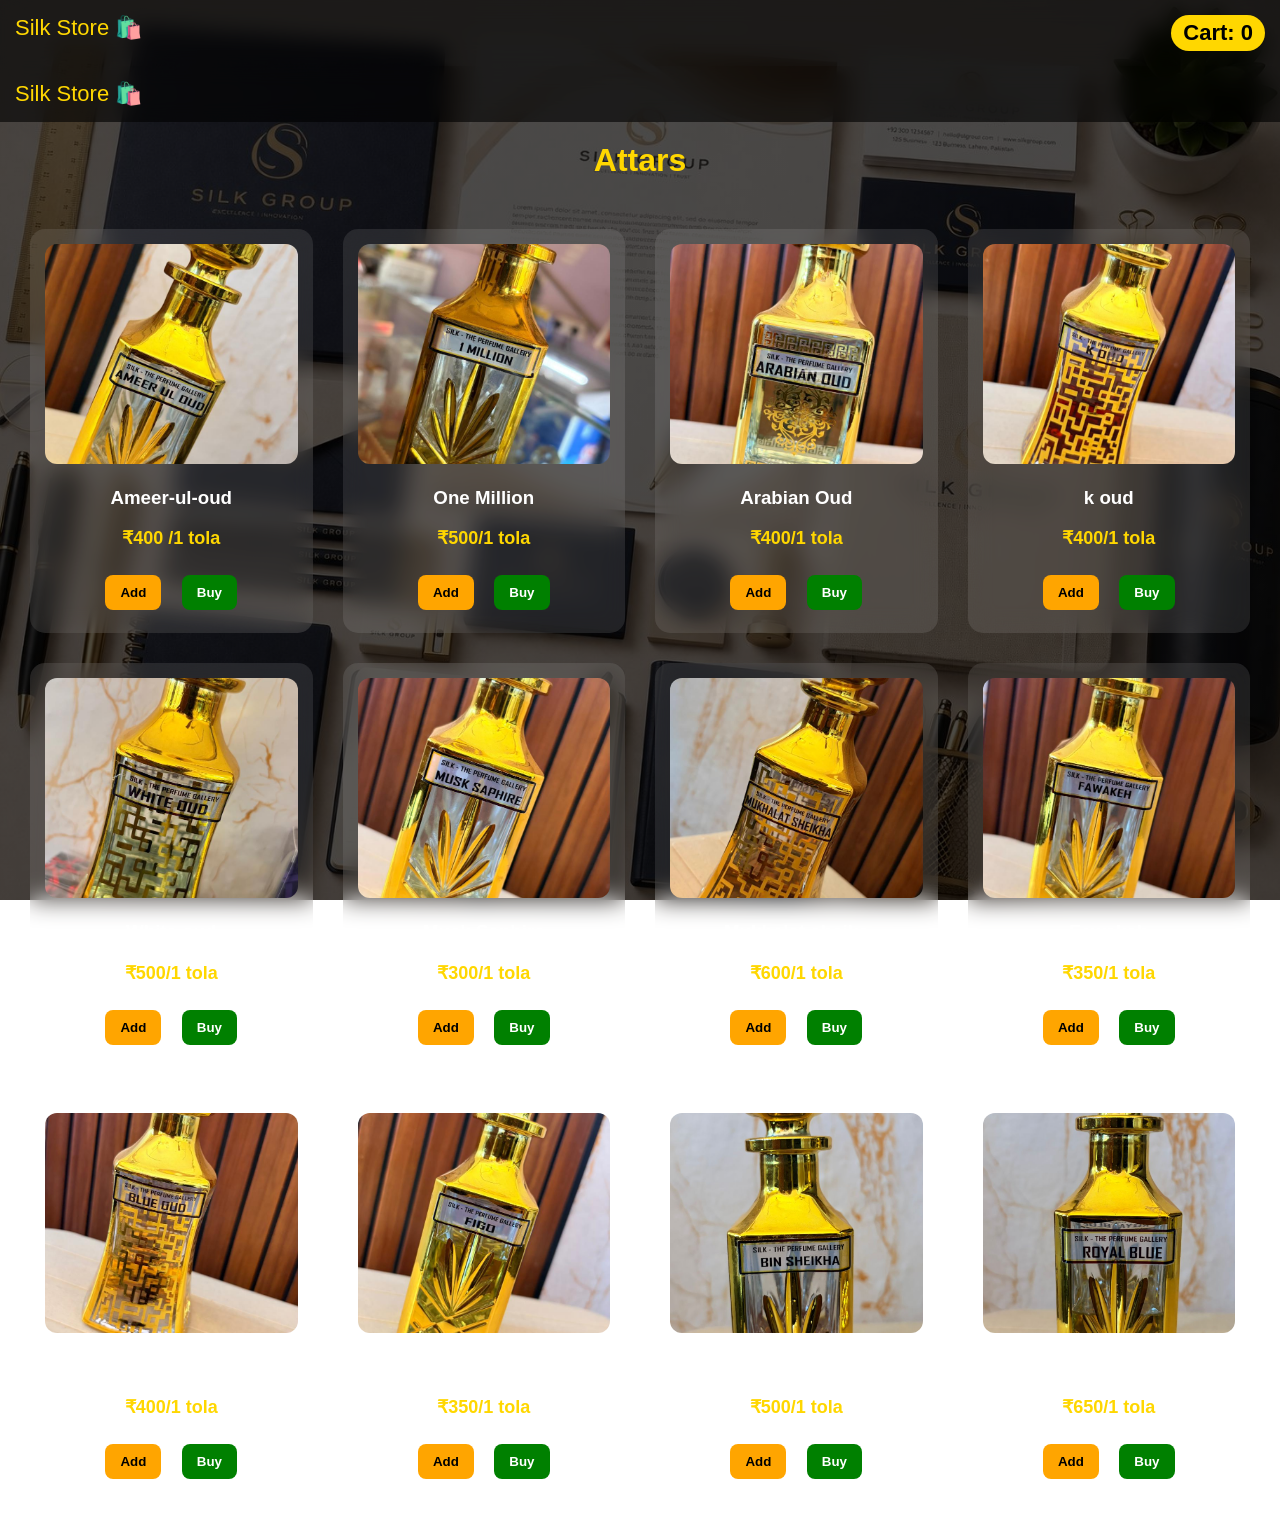
<file: attars.html>
<!DOCTYPE html>
<html>
<head>
<title>Attars</title>
<link rel="stylesheet" href="style.css">
</head>
  <style>
body {
    font-family: Arial;
    margin: 0;

    /* PREMIUM BACKGROUND */
    background: linear-gradient(rgba(0,0,0,0.7), rgba(0,0,0,0.7)),
    url('backgroundstationery.jpg');

    background-size: cover;
    background-position: center;
    background-attachment: fixed;
}

/* HEADER */
.header {
    background: rgba(0,0,0,0.6);
    color: gold;
    padding: 15px;
    font-size: 22px;
    display: flex;
    justify-content: space-between;
    backdrop-filter: blur(10px);
}

.cart {
    background: gold;
    color: black;
    padding: 5px 12px;
    border-radius: 20px;
    font-weight: bold;
}

/* TITLE */
h1 {
    text-align: center;
    margin: 20px;
    color: gold;
}

/* GRID */
.container {
    display: grid;
    grid-template-columns: repeat(auto-fit, minmax(260px, 1fr));
    gap: 30px;
    padding: 30px;
}

/* CARD */
.card {
    background: rgba(255,255,255,0.1);
    backdrop-filter: blur(12px);
    border-radius: 15px;
    padding: 15px;
    text-align: center;
    color: white;
    transition: 0.3s;
}

.card:hover {
    transform: scale(1.05);
}

/* IMAGE */
.card img {
    width: 100%;
    height: 220px;
    object-fit: cover;
    border-radius: 12px;
}

/* TEXT */
.price {
    color: gold;
    font-size: 18px;
    font-weight: bold;
}

/* BUTTONS */
button {
    margin: 8px;
    padding: 10px 15px;
    border: none;
    border-radius: 8px;
    cursor: pointer;
    font-weight: bold;
}

.add {
    background: orange;
}

.buy {
    background: green;
    color: white;
}
</style>

</head>

<body>

<!-- HEADER -->
<div class="header">
    Silk Store 🛍️
    <div class="cart">Cart: <span id="cartCount">0</span></div>
</div>


<body>

<div class="header">
Silk Store 🛍️
</div>

<h1>Attars</h1>

<div class="container">

<div class="card">
<img src="ameer-ul-oud.jpg">
<h3>Ameer-ul-oud</h3>
<p class="price">₹400 /1 tola</p>
<button class="add">Add</button>
<button class="buy">Buy</button>
</div>
<div class="card">
<img src="one million.jpg">
<h3>One Million</h3>
<p class="price">₹500/1 tola</p>
<button class="add">Add</button>
<button class="buy">Buy</button>
</div>

<div class="card">
<img src="arabian oud.jpg">
<h3>Arabian Oud</h3>
<p class="price">₹400/1 tola</p>
<button class="add">Add</button>
<button class="buy">Buy</button>
</div>
<div class="card">
<img src="k oud.jpg">
<h3>k oud</h3>
<p class="price">₹400/1 tola</p>
<button class="add">Add</button>
<button class="buy">Buy</button>
</div>
<div class="card">
<img src="white oud.jpg">
<h3>White oud</h3>
<p class="price">₹500/1 tola</p>
<button class="add">Add</button>
<button class="buy">Buy</button>
</div>
<div class="card">
<img src="musk saphire.jpg">
<h3>Musk Saphire</h3>
<p class="price">₹300/1 tola</p>
<button class="add">Add</button>
<button class="buy">Buy</button>
</div>
<div class="card">
<img src="mukhalat sheikha.jpg">
<h3>Mukhalat sheika</h3>
<p class="price">₹600/1 tola</p>
<button class="add">Add</button>
<button class="buy">Buy</button>
</div>
<div class="card">
<img src="fawakeh.jpg">
<h3>Fawakeh</h3>
<p class="price">₹350/1 tola</p>
<button class="add">Add</button>
<button class="buy">Buy</button>
</div>
<div class="card">
<img src="blue oud.jpg">
<h3>Blue Oud</h3>
<p class="price">₹400/1 tola</p>
<button class="add">Add</button>
<button class="buy">Buy</button>
</div>
<div class="card">
<img src="figo.jpg">
<h3>Figo</h3>
<p class="price">₹350/1 tola</p>
<button class="add">Add</button>
<button class="buy">Buy</button>
</div>
<div class="card">
<img src="bin sheikha.jpg">
<h3>Bin Sheikha</h3>
<p class="price">₹500/1 tola</p>
<button class="add">Add</button>
<button class="buy">Buy</button>
</div>
<div class="card">
<img src="royal blue.jpg">
<h3>Royal Blue</h3>
<p class="price">₹650/1 tola</p>
<button class="add">Add</button>
<button class="buy">Buy</button>
</div>

</div>
</body>
<script src="script.js"></script>
</html>
</file>
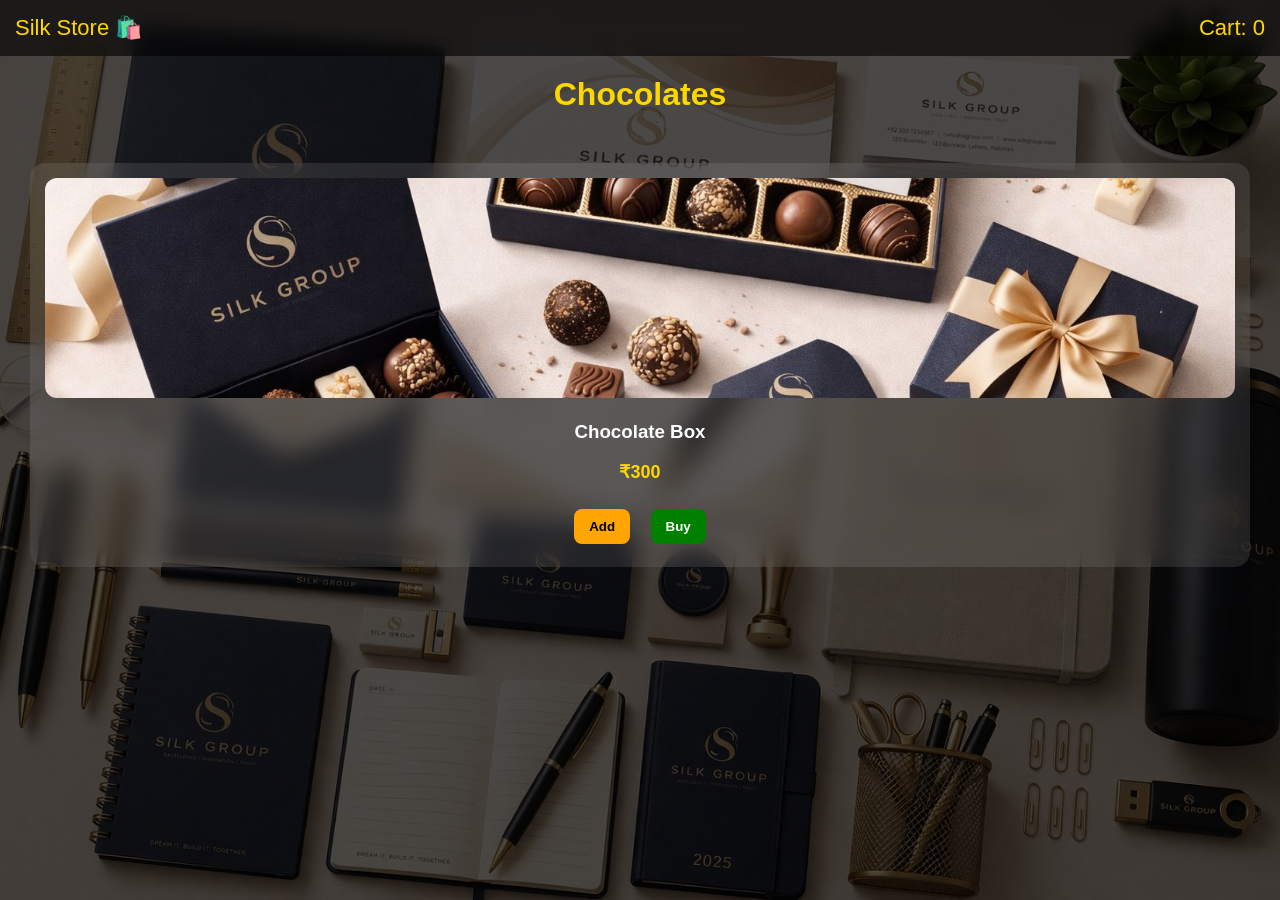
<file: chocolate.html>
<!DOCTYPE html>
<html>
<head>
<title>Chocolates</title>
<link rel="stylesheet" href="style.css">
</head>

<body>

<div class="header">
Silk Store 🛍️
<div>Cart: <span id="cartCount">0</span></div>
</div>

<h1>Chocolates</h1>

<div class="container">

<div class="card">
<img src="chocolate.jpg">
<h3>Chocolate Box</h3>
<p class="price">₹300</p>
<button class="add" onclick="addCart('Chocolate')">Add</button>
<button class="buy" onclick="buyNow('Chocolate')">Buy</button>
</div>

</div>

<script src="script.js"></script>
</body>
</html>
</file>
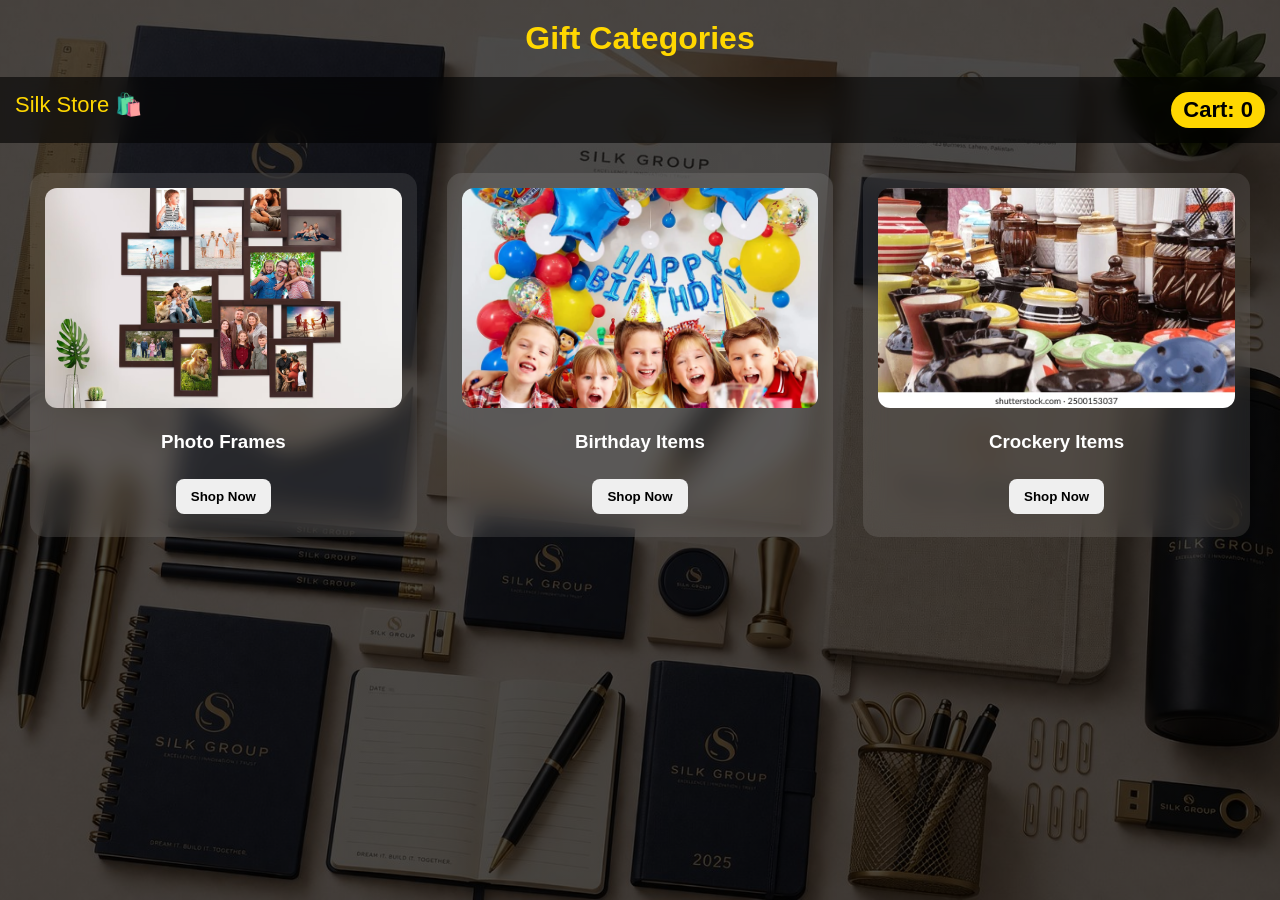
<file: gift.html>
<!DOCTYPE html>
<html>
<head>
<title>Gift Items</title>
<h1 style="text-align:center; color:gold;">Gift Categories</h1>
  <style>
body {
    font-family: Arial;
    margin: 0;

    /* PREMIUM BACKGROUND */
    background: linear-gradient(rgba(0,0,0,0.7), rgba(0,0,0,0.7)),
    url('backgroundstationery.jpg');

    background-size: cover;
    background-position: center;
    background-attachment: fixed;
}

/* HEADER */
.header {
    background: rgba(0,0,0,0.6);
    color: gold;
    padding: 15px;
    font-size: 22px;
    display: flex;
    justify-content: space-between;
    backdrop-filter: blur(10px);
}

.cart {
    background: gold;
    color: black;
    padding: 5px 12px;
    border-radius: 20px;
    font-weight: bold;
}

/* TITLE */
h1 {
    text-align: center;
    margin: 20px;
    color: gold;
}

/* GRID */
.container {
    display: grid;
    grid-template-columns: repeat(auto-fit, minmax(260px, 1fr));
    gap: 30px;
    padding: 30px;
}

/* CARD */
.card {
    background: rgba(255,255,255,0.1);
    backdrop-filter: blur(12px);
    border-radius: 15px;
    padding: 15px;
    text-align: center;
    color: white;
    transition: 0.3s;
}

.card:hover {
    transform: scale(1.05);
}

/* IMAGE */
.card img {
    width: 100%;
    height: 220px;
    object-fit: cover;
    border-radius: 12px;
}

/* TEXT */
.price {
    color: gold;
    font-size: 18px;
    font-weight: bold;
}

/* BUTTONS */
button {
    margin: 8px;
    padding: 10px 15px;
    border: none;
    border-radius: 8px;
    cursor: pointer;
    font-weight: bold;
}

.add {
    background: orange;
}

.buy {
    background: green;
    color: white;
}
</style>

</head>

<body>

<!-- HEADER -->
<div class="header">
    Silk Store 🛍️
    <div class="cart">Cart: <span id="cartCount">0</span></div>
</div>


<div class="container">

<!-- PHOTO FRAMES -->
<div class="card">
<img src="frame.jpg" class="product-img">
<h3>Photo Frames</h3>
<a href="photoframes.html">
<button class="shop-btn">Shop Now</button>
</a>
</div>

<!-- BIRTHDAY ITEMS -->
<div class="card">
<img src="birthday.jpg" class="product-img">
<h3>Birthday Items</h3>
<a href="birthday.html">
<button class="shop-btn">Shop Now</button>
</a>
</div>

<!-- CROCKERY -->
<div class="card">
<img src="crockery.jpg" class="product-img">
<h3>Crockery Items</h3>
<a href="crockery.html">
<button class="shop-btn">Shop Now</button>
</a>
</div>

</div>

<script src="script.js"></script>
</body>
</html>
</file>
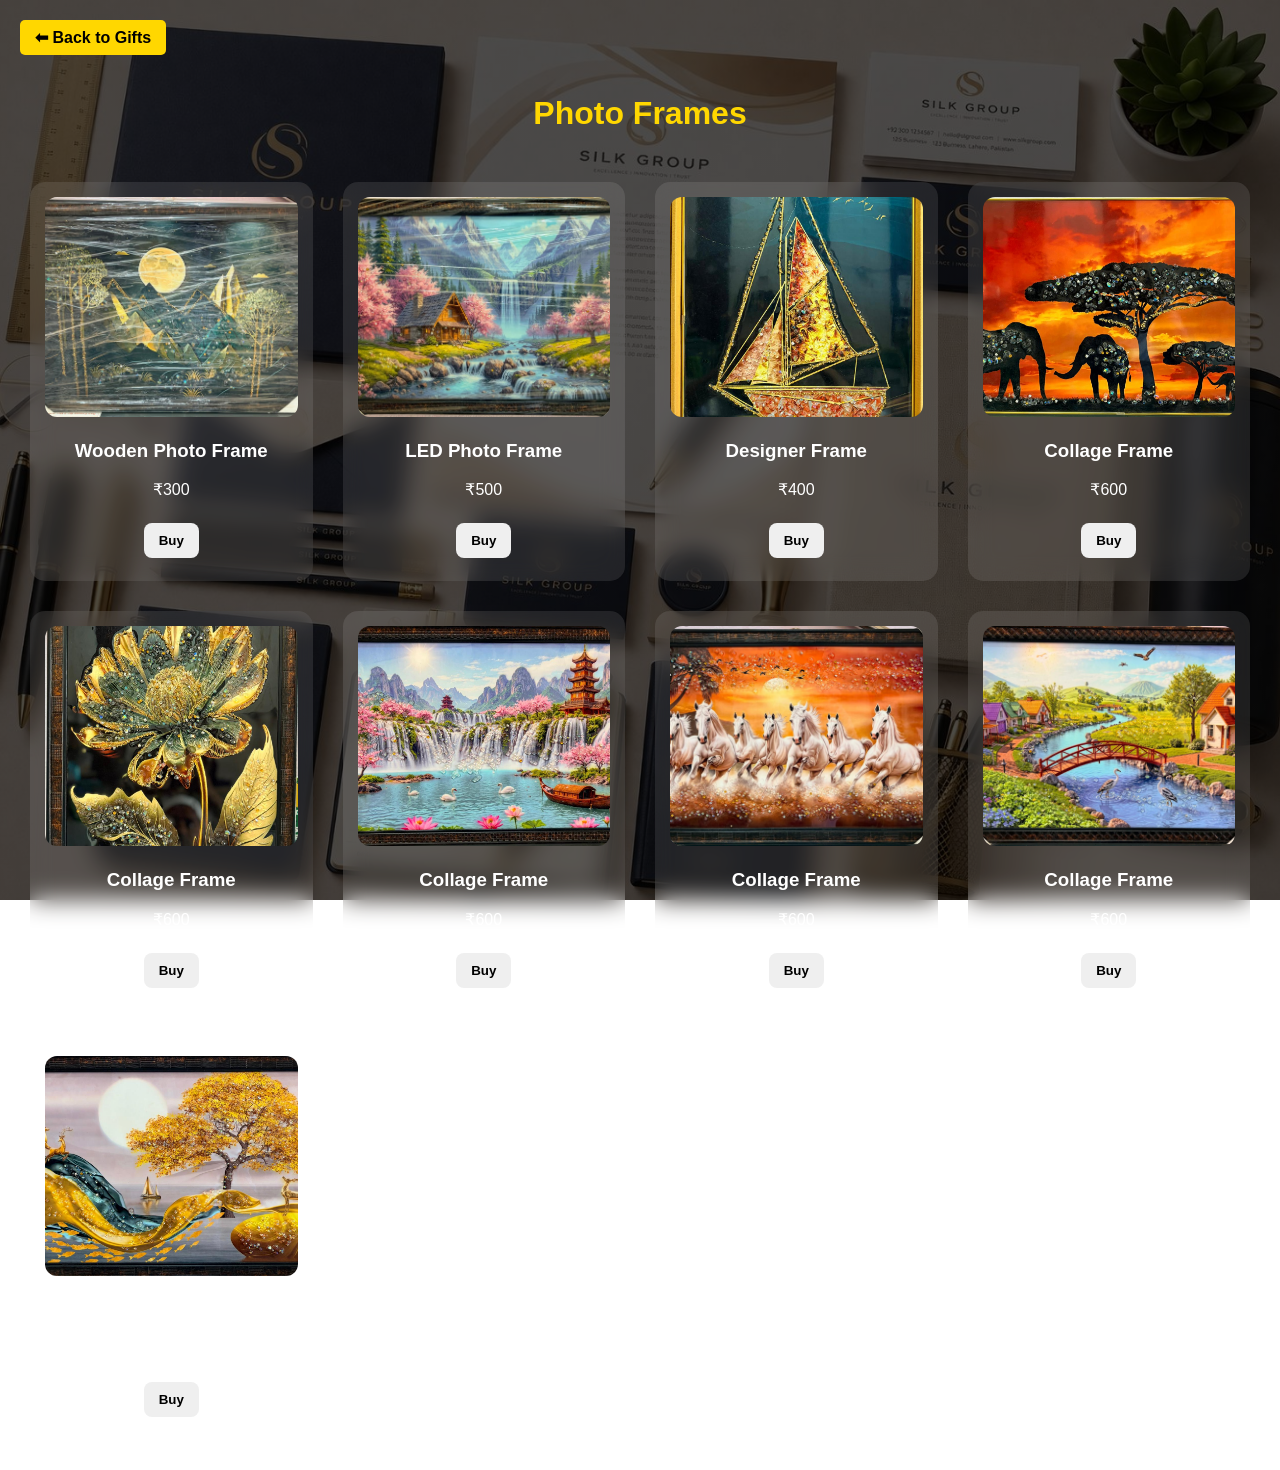
<file: photoframes.html>
<!DOCTYPE html>
<html>
<head>
<title>Photo Frames</title>
<link rel="stylesheet" href="style.css">
</head>

<body>

<!-- BACK BUTTON -->
<a href="gift.html" style="
display:inline-block;
margin:20px;
padding:8px 15px;
background:gold;
color:black;
border-radius:5px;
text-decoration:none;
font-weight:bold;
">
⬅ Back to Gifts
</a>

<h1 style="text-align:center; color:gold;">Photo Frames</h1>

<div class="container">

<div class="card">
<img src="photoframe1.jpg" class="product-img">
<h3>Wooden Photo Frame</h3>
<p>₹300</p>
<button onclick="buyNow('Wooden Photo Frame')">Buy</button>
</div>

<div class="card">
<img src="photoframe2.jpg" class="product-img">
<h3>LED Photo Frame</h3>
<p>₹500</p>
<button onclick="buyNow('LED Photo Frame')">Buy</button>
</div>

<div class="card">
<img src="photoframe3.jpg" class="product-img">
<h3>Designer Frame</h3>
<p>₹400</p>
<button onclick="buyNow('Designer Frame')">Buy</button>
</div>

<div class="card">
<img src="photoframe4.jpg" class="product-img">
<h3>Collage Frame</h3>
<p>₹600</p>
<button onclick="buyNow('Collage Frame')">Buy</button>
</div>
<div class="card">
<img src="photoframe5.jpg" class="product-img">
<h3>Collage Frame</h3>
<p>₹600</p>
<button onclick="buyNow('Collage Frame')">Buy</button>
</div>
<div class="card">
<img src="photoframe6.jpg" class="product-img">
<h3>Collage Frame</h3>
<p>₹600</p>
<button onclick="buyNow('Collage Frame')">Buy</button>
</div>
<div class="card">
<img src="photoframe7.jpg" class="product-img">
<h3>Collage Frame</h3>
<p>₹600</p>
<button onclick="buyNow('Collage Frame')">Buy</button>
</div>
<div class="card">
<img src="photoframe8.jpg" class="product-img">
<h3>Collage Frame</h3>
<p>₹600</p>
<button onclick="buyNow('Collage Frame')">Buy</button>
</div>
<div class="card">
<img src="photoframe9.jpg" class="product-img">
<h3>Collage Frame</h3>
<p>₹600</p>
<button onclick="buyNow('Collage Frame')">Buy</button>
</div>

</div>

<script src="script.js"></script>

</body>
</html>
</file>
<file: style.css>
body {
    font-family: Arial;
    margin: 0;

    /* PREMIUM BACKGROUND */
    background: linear-gradient(rgba(0,0,0,0.7), rgba(0,0,0,0.7)),
    url('backgroundstationery.jpg');

    background-size: cover;
    background-position: center;
    background-attachment: fixed;
}

/* HEADER */
.header {
    background: rgba(0,0,0,0.6);
    color: gold;
    padding: 15px;
    font-size: 22px;
    display: flex;
    justify-content: space-between;
    backdrop-filter: blur(10px);
}

.cart {
    background: gold;
    color: black;
    padding: 5px 12px;
    border-radius: 20px;
    font-weight: bold;
}

/* TITLE */
h1 {
    text-align: center;
    margin: 20px;
    color: gold;
}

/* GRID */
.container {
    display: grid;
    grid-template-columns: repeat(auto-fit, minmax(260px, 1fr));
    gap: 30px;
    padding: 30px;
}

/* CARD */
.card {
    background: rgba(255,255,255,0.1);
    backdrop-filter: blur(12px);
    border-radius: 15px;
    padding: 15px;
    text-align: center;
    color: white;
    transition: 0.3s;
}

.card:hover {
    transform: scale(1.05);
}

/* IMAGE */
.card img {
    width: 100%;
    height: 220px;
    object-fit: cover;
    border-radius: 12px;
}

/* TEXT */
.price {
    color: gold;
    font-size: 18px;
    font-weight: bold;
}

/* BUTTONS */
button {
    margin: 8px;
    padding: 10px 15px;
    border: none;
    border-radius: 8px;
    cursor: pointer;
    font-weight: bold;
}

.add {
    background: orange;
}

.buy {
    background: green;
    color: white;
}
</style>

</head>

<body>

<!-- HEADER -->
<div class="header">
    Silk Store 🛍️
    <div class="cart">Cart: <span id="cartCount">0</span></div>
</div>
</file>
